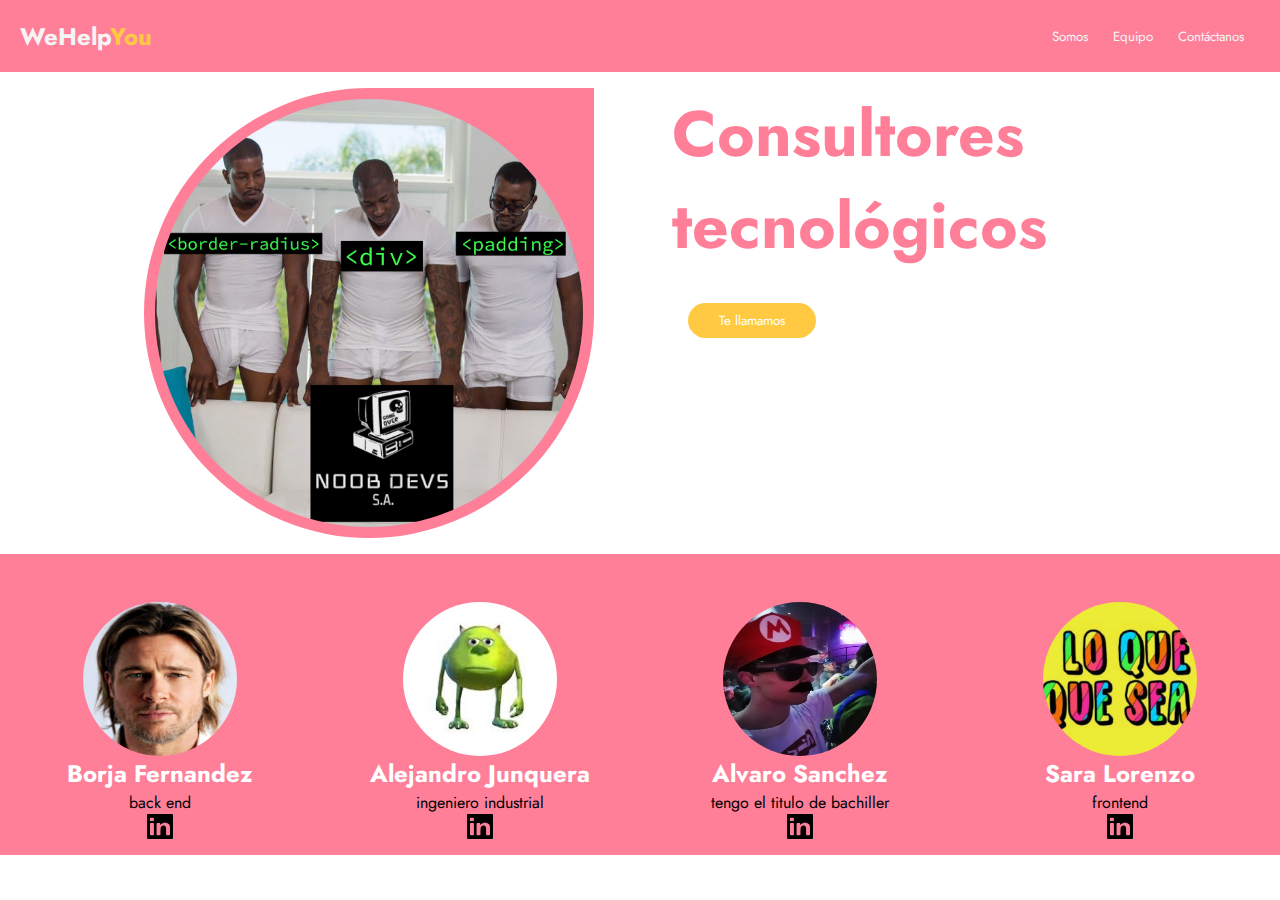
<file: index.html>
<html>
<!DOCTYPE html>
<html lang="en">
<head>
    <meta charset="UTF-8">
    <meta name="viewport" content="width=device-width, initial-scale=1.0">
    <link rel="stylesheet" href="./css/style.css">
    <link rel="prgieconnect" href="https://fonts.googleapis.com">
    <link rel="preconnect" href="https://fonts.gstatic.com" >
    <link href="https://fonts.googleapis.com/css2?family=Jost&family=Roboto&display=swap" rel="stylesheet">
    <title>Noob Devs S.A.</title>
    <link rel="icon" href="img\NoobDevsLogo.png">
</head>
<body>
    <main>
        <nav>
            <div class="Header_8vh">
                <a class="labelWe" href="../index.html">
                    <p>WeHelp<span class="Yellow">You</span></p>
                </a>
                <div class="paddingRight">
                    <button class="roundCorner">
                        <p>Somos</p>
                    </button>
                    <button class="roundCorner">
                        <p>Equipo</p>
                    </button>
                    <button class="roundCorner">
                        <p>Contáctanos</p>
                    </button>
                </div>
            </div>
        </nav>
        <section class="about">
            <div class="about-figure">
                <img src="img\about-image.jpeg" alt="Imagen corporativa de Noob Devs S.A.">
            </div>

            <div class= "about-text">
                <div class= "about-text-heading">
                    <h1>Consultores </h1> 
                    <h1>tecnológicos</h1>
              </div>
                <div class="about-text-subtitle">
                    <p class="line">Especialistas en desarrollo web </p>
                </div>    
                <button class="about-text-button "> 
                    <p>Te llamamos</p>
                </button>
            </div>          
        </section>
    </nav>
    <section class="coders">
      <div class="coders-card">
        <div class="container-coder">
          <a href="./views/borja-view.html"><img src="./img/Borja.PNG" alt="Foto de un coder" class="perfil"></a>
          <h2>Borja Fernandez</h2>
          <p>back end</p>
          <a href="https://www.linkedin.com/"> <img src="./img/linkedin-icon.svg" alt="red social linkedin"
              class="icono"></a>
        </div>
      </div>
      <div class="coders-card">
        <div class="container-coder">
          <a href="./views/alejandro-view.html"><img src="./img/monsterAlex.jpg" alt="Foto de un coder" class="perfil"></a>
          <h2>Alejandro Junquera </h2>
          <p>ingeniero industrial</p>
          <a href="https://www.linkedin.com/"> <img src="./img/linkedin-icon.svg" alt="red social linkedin"
              class="icono"></a>
        </div>
      </div>
      <div class="coders-card">
        <div class="container-coder">
          <a href="./views/alvaro-view.html"> <img src="./img/imagenalvaro.jpg" alt="Foto de un coder"
              class="perfil"></a>
          <h2>Alvaro Sanchez </h2>
          <p>tengo el titulo de bachiller</p>
          <a href="https://www.linkedin.com/"> <img src="./img/linkedin-icon.svg" alt="red social linkedin" class="icono"></a>
        </div>
      </div>
      <div class="coders-card">
        <div class="container-coder">
          <a href="./views/sara-view.html"><img src="./img/loquesea.jpg" alt="Foto de un coder" class="perfil"></a>
          <h2>Sara Lorenzo</h2>
          <p>frontend</p>
          <a href="https://www.linkedin.com/"> <img src="./img/linkedin-icon.svg" alt="red social linkedin"class="icono"></a>
        </div>
    </section>
  </main>
  </body>
</html>
</file>
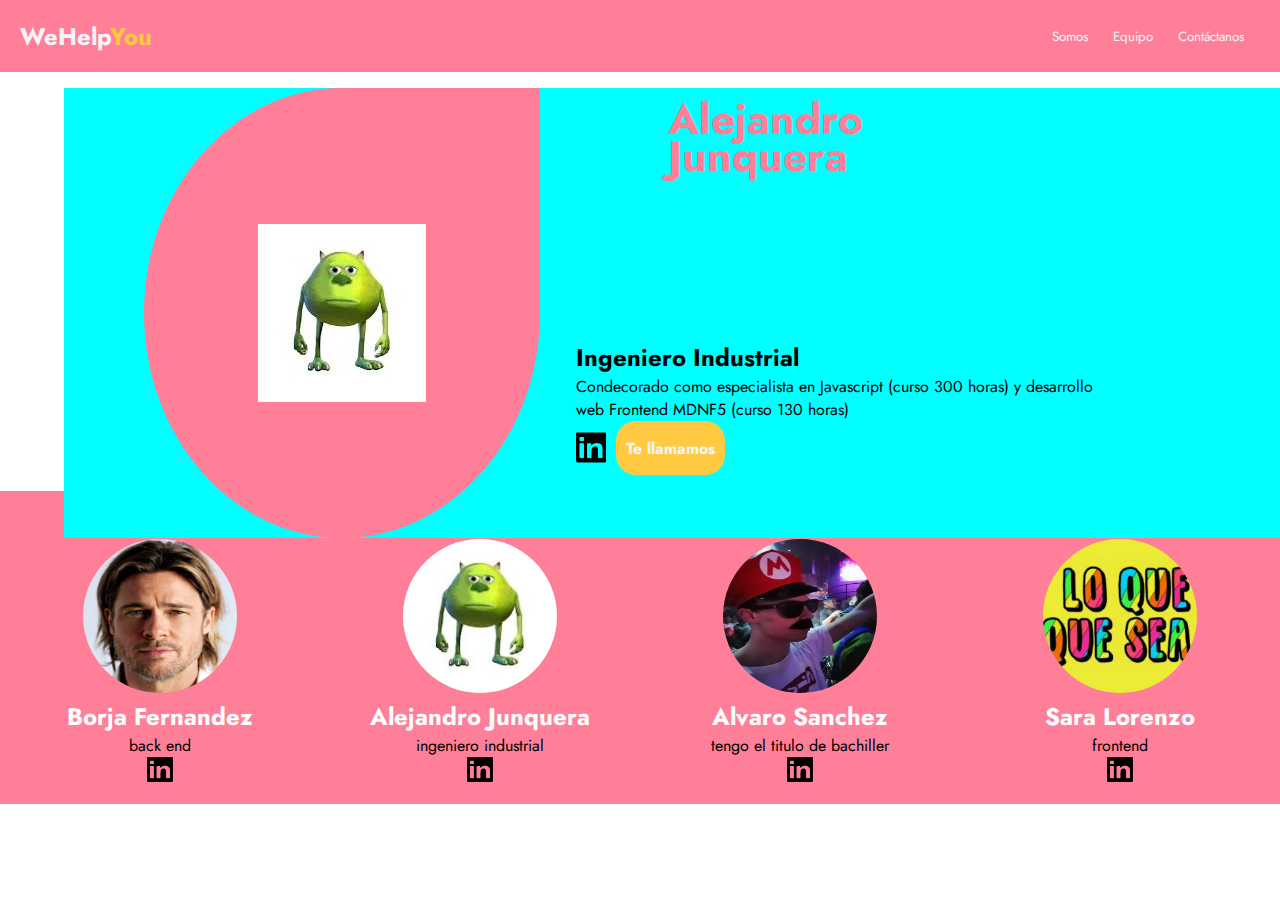
<file: views/alejandro-view.html>
<!DOCTYPE html>
<html lang="en">

<head>

    <meta charset="UTF-8">
    <meta name="viewport" content="width=device-width, initial-scale=1.0">
    <link rel="stylesheet" href="../css/style-alejandro.css">
    <link rel="preconnect" href="https://fonts.googleapis.com">
    <link rel="preconnect" href="https://fonts.gstatic.com">
    <link href="https://fonts.googleapis.com/css2?family=Jost&family=Roboto&display=swap" rel="stylesheet">
    <title>Noob Devs S.A.</title>
    <link rel="icon" href="img\NoobDevsLogo.png">
</head>

<body>
    <main>
        <nav>
            <div class="Header_8vh">
                <a class="labelWe" href="../index.html">
                    <p>WeHelp<span class="Yellow">You</span></p>
                </a>
                <div class="paddingRight">
                    <button class="roundCorner">
                        <p>Somos</p>
                    </button>
                    <button class="roundCorner">
                        <p>Equipo</p>
                    </button>
                    <button class="roundCorner">
                        <p>Contáctanos</p>
                    </button>
                </div>
            </div>
        </nav>
        <section class="myResponsive">
            <div class="icon-name">
                <div class="avatar">
                    <img src="../img/monsterAlex.jpg" alt="Imagen Alejandro">
                </div>
                <div class="boxName textName">
                    <p>Alejandro</p>
                    <p>Junquera</p>
                </div>
            </div>
            <div class="boxCV">
                <div>
                    <div class="boxName">
                        <h2>Ingeniero Industrial</h2>
                    </div>
                    <div class="boxEmployee">
                        <p>
                            Condecorado como especialista en Javascript (curso 300 horas) y desarrollo web Frontend
                            MDNF5
                            (curso 130 horas)
                        </p>
                    </div>
                    <div class="call">
                        <a href="https://www.linkedin.com/"> <img src="../img/linkedin-icon.svg"
                                alt="red social linkedin" class="icono2vh"></a>
                        <button class="roundCornerYellow">
                            <p>Te llamamos</p>
                        </button>
                    </div>
                </div>
            </div>
        </section>
        </nav>
        <section class="coders">
            <div class="coders-card">
                <div class="container-coder">
                    <a href="./borja-view.html"><img src="../img/Borja.PNG" alt="Foto de un coder" class="perfil"></a>
                    <h2>Borja Fernandez</h2>
                    <p>back end</p>
                    <a href="https://www.linkedin.com/"> <img src="../img/linkedin-icon.svg" alt="red social linkedin"
                            class="icono"></a>
                </div>
            </div>
            <div class="coders-card">
                <div class="container-coder">
                    <a href="./alejandro-view.html"><img src="../img/monsterAlex.jpg" alt="Foto de un coder"
                            class="perfil"></a>
                    <h2>Alejandro Junquera </h2>
                    <p>ingeniero industrial</p>
                    <a href="https://www.linkedin.com/"> <img src="../img/linkedin-icon.svg" alt="red social linkedin"
                            class="icono"></a>
                </div>
            </div>
            <div class="coders-card">
                <div class="container-coder">
                    <a href="./alvaro-view.html"> <img src="../img/imagenalvaro.jpg" alt="Foto de un coder"
                            class="perfil"></a>
                    <h2>Alvaro Sanchez </h2>
                    <p>tengo el titulo de bachiller</p>
                    <a href="https://www.linkedin.com/"> <img src="../img/linkedin-icon.svg" alt="red social linkedin"
                            class="icono"></a>
                </div>
            </div>
            <div class="coders-card">
                <div class="container-coder">
                    <a href="./sara-view.html"><img src="../img/loquesea.jpg" alt="Foto de un coder" class="perfil"></a>
                    <h2>Sara Lorenzo</h2>
                    <p>frontend</p>
                    <a href="https://www.linkedin.com/"> <img src="../img/linkedin-icon.svg" alt="red social linkedin"
                            class="icono"></a>
                </div>
        </section>
    </main>
</body>

</html>
</file>
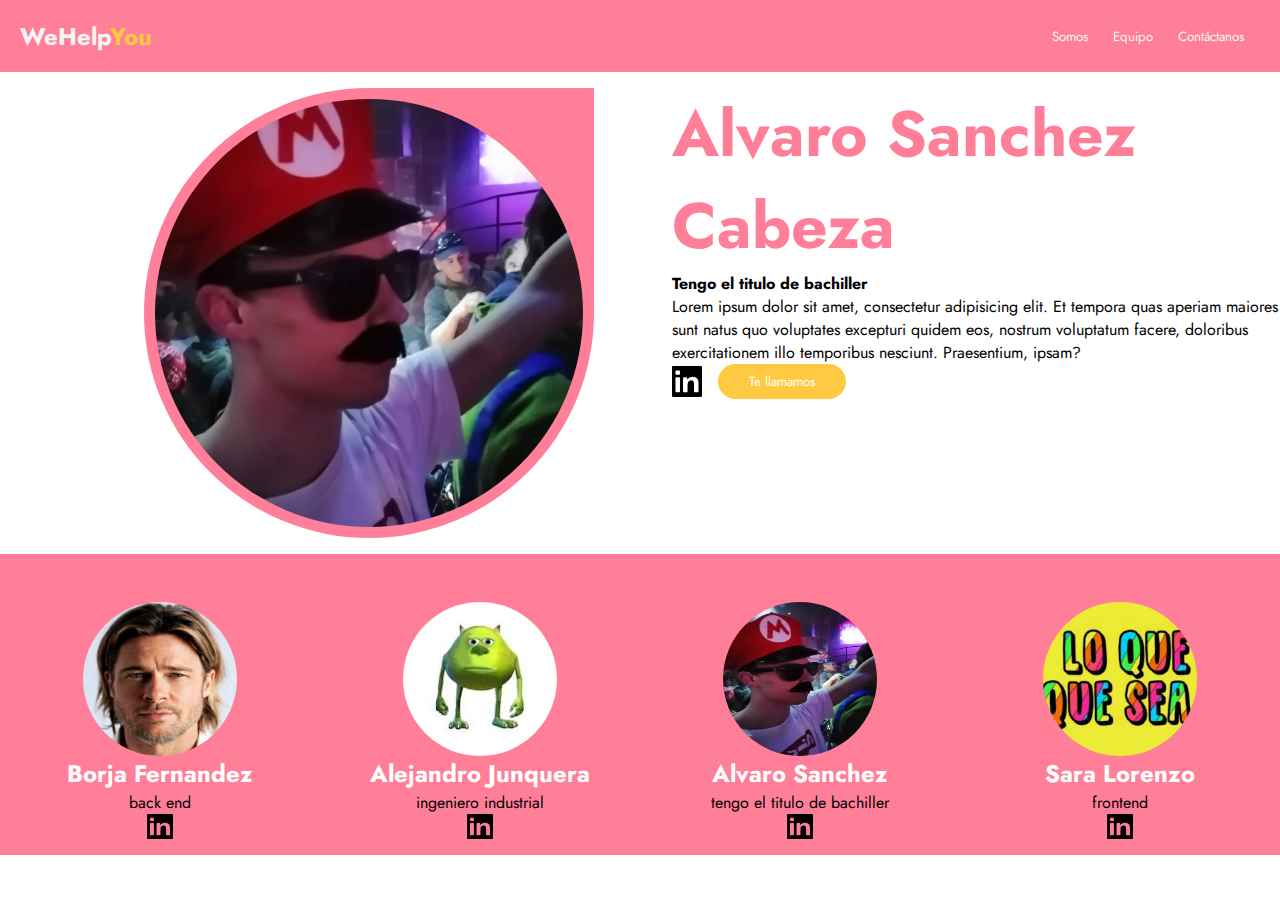
<file: views/alvaro-view.html>
<html>
<!DOCTYPE html>
<html lang="en">
<head>
    <meta charset="UTF-8">
    <meta name="viewport" content="width=device-width, initial-scale=1.0">
    <link rel="stylesheet" href="../css/style-alvaro.css">
    <link rel="preconnect" href="https://fonts.googleapis.com">
    <link rel="preconnect" href="https://fonts.gstatic.com" >
    <link href="https://fonts.googleapis.com/css2?family=Jost&family=Roboto&display=swap" rel="stylesheet">
    <title>Noob Devs S.A.</title>
    <link rel="icon" href="img\NoobDevsLogo.png">
</head>
<body>
    <main>
        <nav>
            <div class="Header_8vh">
              <a class="labelWe" href="../index.html">
                <p>WeHelp<span class="Yellow">You</span></p>
            </a>
                <div class="paddingRight">
                    <button class="roundCorner">
                        <p>Somos</p>
                    </button>
                    <button class="roundCorner">
                        <p>Equipo</p>
                    </button>
                    <button class="roundCorner">
                        <p>Contáctanos</p>
                    </button>
                </div>
            </div>
        </nav>
        <section class="about">
            <div class="about-figure">
                <img src="../img/imagenalvaro.jpg" alt="Imagen corporativa de Noob Devs S.A.">
            </div>

            <div class= "about-text">
                <div class= "about-text-heading">
                    <h1>Alvaro Sanchez Cabeza</h1> 
               </div>
              <p><b>Tengo el titulo de bachiller</b></p>
                <div class="about-text-subtitle">
                    <p>Lorem ipsum dolor sit amet, consectetur adipisicing 
                    elit. Et tempora quas aperiam maiores sunt natus quo 
                    voluptates excepturi quidem eos, nostrum voluptatum facere, 
                    doloribus exercitationem illo temporibus nesciunt. 
                    Praesentium, ipsam?</p>
                </div>    
                
                <div class="alinear">
                  <img src="../img/linkedin-icon.svg" class="icono-perfil" >
                  <button class="about-text-button">
                    <p>Te llamamos</p>
                    </button>
                </div>
            </div>          
        </section>
    </nav>
    <section class="coders">
      <div class="coders-card">
        <div class="container-coder">
          <a href="./borja-view.html"><img src="../img/Borja.PNG" alt="Foto de un coder" class="perfil"></a>
          <h2>Borja Fernandez</h2>
          <p>back end</p>
          <a href="https://www.linkedin.com/"> <img src="../img/linkedin-icon.svg" alt="red social linkedin"
              class="icono"></a>
        </div>
      </div>
      <div class="coders-card">
        <div class="container-coder">
          <a href="./alejandro-view.html"><img src="../img/monsterAlex.jpg" alt="Foto de un coder" class="perfil"></a>
          <h2>Alejandro Junquera </h2>
          <p>ingeniero industrial</p>
          <a href="https://www.linkedin.com/"> <img src="../img/linkedin-icon.svg" alt="red social linkedin"
              class="icono"></a>
        </div>
      </div>
      <div class="coders-card">
        <div class="container-coder">
          <a href="./alvaro-view.html"> <img src="../img/imagenalvaro.jpg" alt="Foto de un coder"
              class="perfil"></a>
          <h2>Alvaro Sanchez </h2>
          <p>tengo el titulo de bachiller</p>
          <a href="https://www.linkedin.com/"> <img src="../img/linkedin-icon.svg" alt="red social linkedin" class="icono"></a>
        </div>
      </div>
      <div class="coders-card">
        <div class="container-coder">
          <a href="./sara-view.html"><img src="../img/loquesea.jpg" alt="Foto de un coder" class="perfil"></a>
          <h2>Sara Lorenzo</h2>
          <p>frontend</p>
          <a href="https://www.linkedin.com/"> <img src="../img/linkedin-icon.svg" alt="red social linkedin"class="icono"></a>
        </div>
    </section>
  </main>
</body>

</html>
</file>
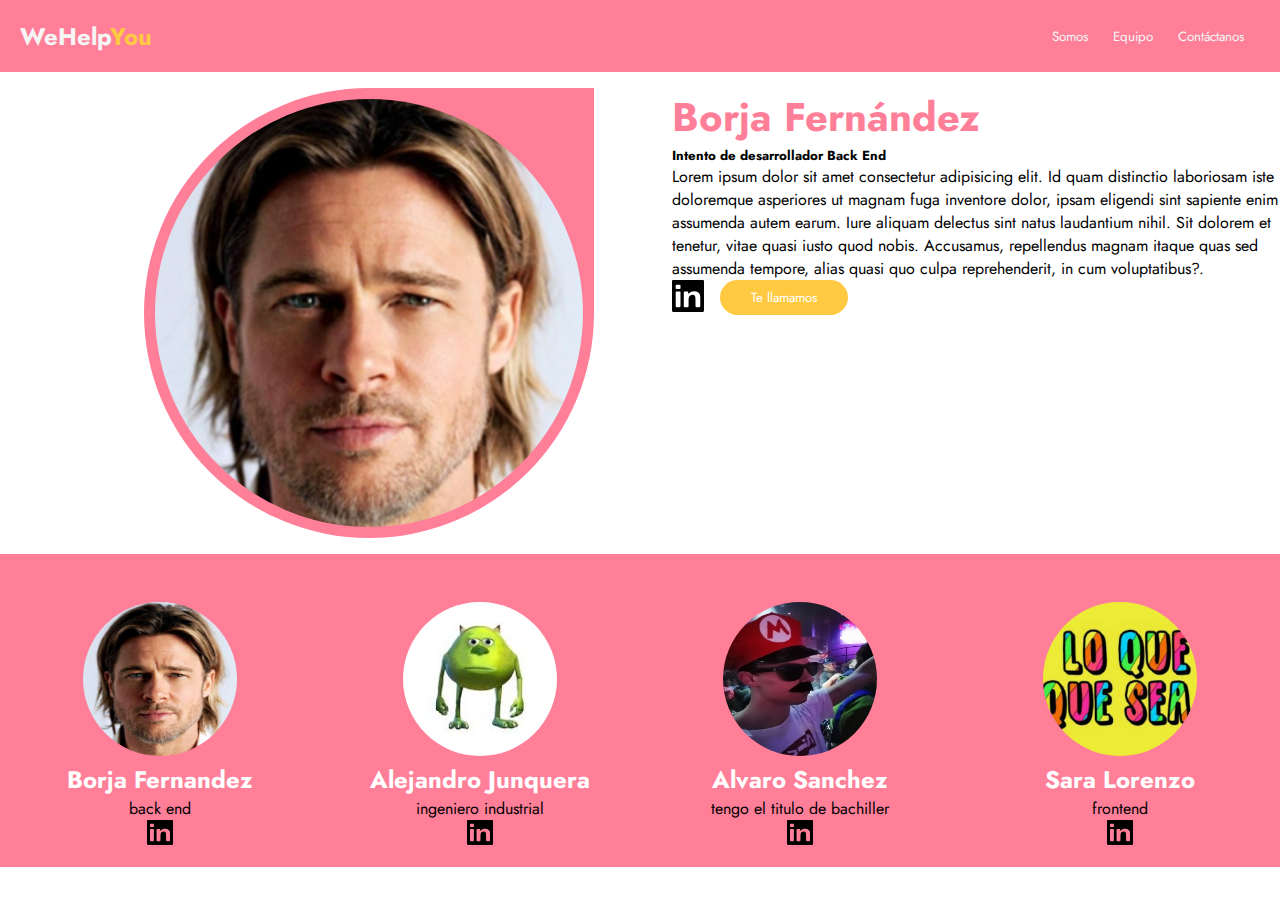
<file: views/borja-view.html>
<!DOCTYPE html>
<html lang="en">
<head>
    <meta charset="UTF-8">
    <meta name="viewport" content="width=device-width, initial-scale=1.0">
    <link rel="stylesheet" href="../css/sytle-borja.css">
    <link rel="preconnect" href="https://fonts.googleapis.com">
    <link rel="preconnect" href="https://fonts.gstatic.com" >
    <link href="https://fonts.googleapis.com/css2?family=Jost&family=Roboto&display=swap" rel="stylesheet">
    <title>Noob Devs S.A.</title>
    <link rel="icon" href="img\NoobDevsLogo.png">
</head>
<body>
    <main>
        <nav>
            <div class="Header_8vh">
                <a class="labelWe" href="../index.html">
                    <p>WeHelp<span class="Yellow">You</span></p>
                </a>
                <div class="paddingRight">
                    <button class="roundCorner">
                        <p>Somos</p>
                    </button>
                    <button class="roundCorner">
                        <p>Equipo</p>
                    </button>
                    <button class="roundCorner">
                        <p>Contáctanos</p>
                    </button>
                </div>
            </div>
        </nav>
        <section class="about">
            <div class="about-figure">
                <img src="../img/Borja.PNG" alt="Imagen corporativa de Noob Devs S.A.">
            </div>
            <div class= "about-text">
                <div class= "about-text-heading">
                    
                <div class="about-text-subtitle">
                    <h1>Borja Fernández</h1> 
                    <h5>Intento de desarrollador Back End</h5>
                    <p>Lorem ipsum dolor sit amet consectetur adipisicing elit. Id quam distinctio laboriosam iste doloremque asperiores ut magnam fuga inventore dolor, 
                        ipsam eligendi sint sapiente enim assumenda autem earum. Iure aliquam delectus sint natus laudantium nihil. Sit dolorem et tenetur, vitae quasi iusto quod nobis. Accusamus, repellendus magnam itaque quas sed assumenda tempore, alias quasi quo culpa reprehenderit, in cum voluptatibus?.</p>            
                <div class="btn-contact">
                    <a href="https://www.linkedin.com/"> <img src="../img/linkedin-icon.svg" alt="red social linkedin" class="icon-coder"></a>
                    <button class="about-text-button"> <p>Te llamamos</p></button>
                </div>
            </div>          
        </section>
    </nav>
    <section class="coders">
      <div class="coders-card">
        <div class="container-coder">
          <a href="./views/borja-view.html"><img src="../img/Borja.PNG" alt="Foto de un coder" class="perfil"></a>
          <h2>Borja Fernandez</h2>
          <p>back end</p>
          <a href="https://www.linkedin.com/"> <img src="../img/linkedin-icon.svg" alt="red social linkedin"
              class="icono"></a>
        </div>
      </div>
      <div class="coders-card">
        <div class="container-coder">
          <a href="./alejandro-view.html"><img src="../img/monsterAlex.jpg" alt="Foto de un coder" class="perfil"></a>
          <h2>Alejandro Junquera </h2>
          <p>ingeniero industrial</p>
          <a href="https://www.linkedin.com/"> <img src="../img/linkedin-icon.svg" alt="red social linkedin"
              class="icono"></a>
        </div>
      </div>
      <div class="coders-card">
        <div class="container-coder">
          <a href="./alvaro-view.html"> <img src="../img/imagenalvaro.jpg" alt="Foto de un coder"
              class="perfil"></a>
          <h2>Alvaro Sanchez </h2>
          <p>tengo el titulo de bachiller</p>
          <a href="https://www.linkedin.com/"> <img src="../img/linkedin-icon.svg" alt="red social linkedin" class="icono"></a>
        </div>
      </div>
      <div class="coders-card">
        <div class="container-coder">
          <a href="./sara-view.html"><img src="../img/loquesea.jpg" alt="Foto de un coder" class="perfil"></a>
          <h2>Sara Lorenzo</h2>
          <p>frontend</p>
          <a href="https://www.linkedin.com/"> <img src="../img/linkedin-icon.svg" alt="red social linkedin"class="icono"></a>
        </div>
    </section>
  </main>
</body>
</html>
</file>
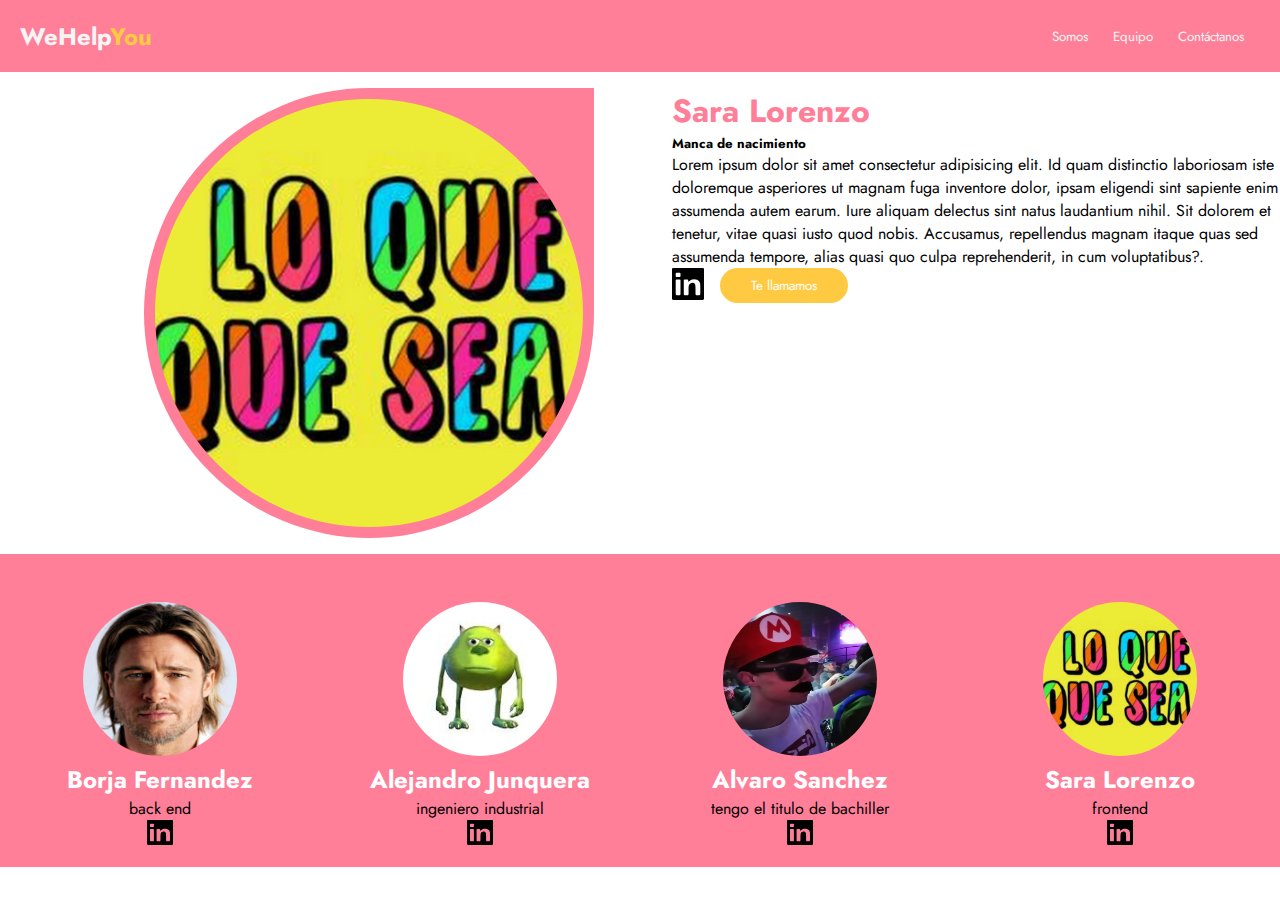
<file: views/sara-view.html>
<!DOCTYPE html>
<html lang="en">
<head>

    <meta charset="UTF-8">
    <meta name="viewport" content="width=device-width, initial-scale=1.0">
    <link rel="stylesheet" href="../css/style-sara.css">
    <link rel="preconnect" href="https://fonts.googleapis.com">
    <link rel="preconnect" href="https://fonts.gstatic.com" >
    <link href="https://fonts.googleapis.com/css2?family=Jost&family=Roboto&display=swap" rel="stylesheet">
    <title>Noob Devs S.A.</title>
    <link rel="icon" href="img\NoobDevsLogo.png">
</head>
<body>
    <main>
        <nav>
            <div class="Header_8vh">
                <a class="labelWe" href="../index.html">
                    <p>WeHelp<span class="Yellow">You</span></p>
                </a>
                <div class="paddingRight">
                    <button class="roundCorner">
                        <p>Somos</p>
                    </button>
                    <button class="roundCorner">
                        <p>Equipo</p>
                    </button>
                    <button class="roundCorner">
                        <p>Contáctanos</p>
                    </button>
                </div>
            </div>
        </nav>
        <section class="about">
            <div class="about-figure">
                <img src="../img/loquesea.jpg" alt="Imagen corporativa de Noob Devs S.A.">
            </div>

            <div class= "about-text">
                <div class= "about-text-heading">
                    
                <div class="about-text-subtitle">
                    <h1>Sara Lorenzo</h1> 
                    <h5>Manca de nacimiento</h5>
                    <p>Lorem ipsum dolor sit amet consectetur adipisicing elit. Id quam distinctio laboriosam iste doloremque asperiores ut magnam fuga inventore dolor, 
                        ipsam eligendi sint sapiente enim assumenda autem earum. Iure aliquam delectus sint natus laudantium nihil. Sit dolorem et tenetur, vitae quasi iusto quod nobis. Accusamus, repellendus magnam itaque quas sed assumenda tempore, alias quasi quo culpa reprehenderit, in cum voluptatibus?.</p>
                  
                <div class="btn-contact">
                    <a href="https://www.linkedin.com/"> <img src="../img/linkedin-icon.svg" alt="red social linkedin" class="icon-coder"></a>
                    <button class="about-text-button"> <p>Te llamamos</p></button>
                </div>
            </div>          
        </section>
    </nav>
    <section class="coders">
      <div class="coders-card">
        <div class="container-coder">
          <a href="./borja-view.html"><img src="../img/Borja.PNG" alt="Foto de un coder" class="perfil"></a>
          <h2>Borja Fernandez</h2>
          <p>back end</p>
          <a href="https://www.linkedin.com/"> <img src="../img/linkedin-icon.svg" alt="red social linkedin"
              class="icono"></a>
        </div>
      </div>
      <div class="coders-card">
        <div class="container-coder">
          <a href="./alejandro-view.html"><img src="../img/monsterAlex.jpg" alt="Foto de un coder" class="perfil"></a>
          <h2>Alejandro Junquera </h2>
          <p>ingeniero industrial</p>
          <a href="https://www.linkedin.com/"> <img src="../img/linkedin-icon.svg" alt="red social linkedin"
              class="icono"></a>
        </div>
      </div>
      <div class="coders-card">
        <div class="container-coder">
          <a href="./alvaro-view.html"> <img src="../img/imagenalvaro.jpg" alt="Foto de un coder"
              class="perfil"></a>
          <h2>Alvaro Sanchez </h2>
          <p>tengo el titulo de bachiller</p>
          <a href="https://www.linkedin.com/"> <img src="../img/linkedin-icon.svg" alt="red social linkedin" class="icono"></a>
        </div>
      </div>
      <div class="coders-card">
        <div class="container-coder">
          <a href="./sara-view.html"><img src="../img/loquesea.jpg" alt="Foto de un coder" class="perfil"></a>
          <h2>Sara Lorenzo</h2>
          <p>frontend</p>
          <a href="https://www.linkedin.com/"> <img src="../img/linkedin-icon.svg" alt="red social linkedin"class="icono"></a>
        </div>
    </section>
  </main>
</body>

</html>
</file>
<file: css/style.css>
:root {
    --pink: #FF7F99;
    --yellow: #FFCA41;
}

* {
    margin: 0;
    padding: 0;
    box-sizing: border-box;
    font-family: 'Jost', sans-serif;
}
a{
    text-decoration: none;
}
.about-text-heading h1 {
    color: var(--pink)
}

.Header_8vh {
    background-color: var(--pink);
    height: 8vh;
    display: flex;
    justify-content: space-between;
    align-items: center;
}

.paddingRight {
    padding-right: 2vw;
}

.labelWe {
    background: var(--pink);
    border-color: var(--pink);
    border-style: none;
    font-size: 18pt;
    font-weight: bold;
    color: whitesmoke;
    padding-left: 20px;
    cursor: pointer;
}

.Yellow {
    font-size: 18pt;
    font-weight: bold;
    color: var(--yellow);
}

.roundCorner {
    background: var(--pink);
    border-color: var(--pink);
    border-style: none;
    border-width: thin;
    border-radius: 20px 20px 20px 20px;
    height: 5vh;
    padding-left: 10px;
    padding-right: 10px;
    color: whitesmoke;
    cursor: pointer;
}

.boxName {
    width: 20vw;
}
.textName {
    text-align: left;
    color: var(--pink);
    font-size: xx-large;
    padding-top: 0px;
    padding-bottom: 0px;
    font-size: 32pt;
    font-weight: bold;
}

.boxEmployee {
    width: 34vw;
}
.roundCornerYellow {
    background: var(--yellow);
    border-color: var(--yellow);
    border-style: none;
    border-width: thin;
    border-radius: 20px 20px 20px 20px;
    height: 6vh;
    padding-left: 10px;
    padding-right: 10px;
    color: whitesmoke;
    font-size: 12pt;
    font-weight: bold;
    cursor: pointer;
}

.call {
    display: flex;
    align-items: center;
}

.icono2vh {
    width: 40px;
    height: 40px;
    padding-top: 5px;
    border-radius: 5px 5px 5px 5px;
    padding-right: 10px;
}

.roundCorner:hover {
    background: #ffc94181;
}

@media (max-width: 200px) {


    .paddingRight {
        padding-right: 0vw;
    }

    .roundCorner {
        padding-left: 3px;
        padding-right: 3px;
    }
}

.alinear{
 display: flex;
 align-items: center;
}
 .coders{
display: grid;
grid-template-columns: 1fr 1fr 1fr 1fr;
text-align: center;
}

.coders-card {
    margin-top: 3rem;
    margin-bottom: 1rem;

}



.perfil {
    width: 12vw;
    height: 12vw;
    border-radius: 100%;
    transition: transform 1s ease;
}

.perfil:hover {
    transform: rotate(360deg);
}

.icono {
    width: 2vw;
    height: 2vw;
    transition: 0.5s;
}

.icono:hover {
    width: 3vw;
    height: 3vw;
}

.coders {
    background-color: var(--pink);
}

.container-coder h2 {
    color: white;
}

.about {
    display: grid;
    grid-template-columns: 1fr 1fr;
    justify-content: space-around;
    margin-top: 1rem;
    margin-bottom: 1rem;
    margin-left: 4rem;

}

.about-figure {
    position: relative;
    width: 50vh;
    height: 50vh;
    margin-left: 5rem;
    background-color: var(--pink);
    border-radius: 100% 0px 100% 100%;
    display: flex;
    justify-content: center;
    align-items: center;
}

.about-figure img {
    border-radius: 100%;
    width: 95%;
    height: 95%;
    object-fit: cover;
    position: relative;
    z-index: 1;
}

.btn-contact{
    display: flex;
    justify-content: flex-start;

    width: 12rem;
    height: 2rem;

}

.icon-coder{
    width: 2rem;
    height: 2rem;

}

.about-text-heading {
    text-align: left;
    font-size: xx-large;
}

.about-text-subtitle {
    font-size: medium;
}

.about-text-button {
    background-color: var(--yellow);
    margin-left: 1rem;
    width: 8rem;
    height: 2.2rem;
    border-radius: 2rem;
    color: #FFFFFF;
    border: none;
    cursor: pointer;
}

.line {
    opacity: 0;
    animation: appear 2s forwards infinite;
    margin-bottom: 0.5rem;
}

@keyframes appear {
    0% {
      opacity: 0;
    }
    50% {
      opacity: 1;
    }
    100% {
      opacity: 0;
    }
  }

@media (max-width: 768px){
    .coders{
      display: grid;
      grid-template-columns: 1fr 1fr;
      align-items: center;
    }

    .icono{
        width: 5vw;
        height:5vw;
    }

    .perfil{
        width:30vw;
        height:30vw;
    }

    .about-figure{
        margin: 0;
    }

  }

@media (max-width: 575px){
    .coders{
      display: flex;
      flex-direction: column;
      align-items: center;
    }

    .icono{
        width: 5vw;
        height:5vw;

    }

    .perfil{
        width:40vw;
        height:40vw;
    }

    .about{
        display: flex;
        flex-direction: column;
        align-items: center;
    }

    
  }
</file>
<file: css/style-alejandro.css>
:root {
    --pink: #FF7F99;
    --yellow: #FFCA41;
}

* {
    margin: 0;
    padding: 0;
    box-sizing: border-box;
    font-family: 'Jost', sans-serif;
}

a {
    text-decoration: none;
}

.Header_8vh {
    background-color: var(--pink);
    height: 8vh;
    display: flex;
    justify-content: space-between;
    align-items: center;
}

.paddingRight {
    padding-right: 2vw;
}

.labelWe {
    background: var(--pink);
    border-color: var(--pink);
    border-style: none;
    font-size: 18pt;
    font-weight: bold;
    color: whitesmoke;
    padding-left: 20px;
    cursor: pointer;
}

.Yellow {
    font-size: 18pt;
    font-weight: bold;
    color: var(--yellow);
}

.roundCorner {
    background: var(--pink);
    border-color: var(--pink);
    border-style: none;
    border-width: thin;
    border-radius: 20px 20px 20px 20px;
    height: 5vh;
    padding-left: 10px;
    padding-right: 10px;
    color: whitesmoke;
    cursor: pointer;
}

.icon-name {
    display: flex;
    background-color: aqua;
    flex-direction: row;
    justify-content: space-around;
}

.myResponsive {
    width: 100%;
    display: flex;
    flex-direction: column;
    justify-content: space-around;
    margin-top: 1rem;
    margin-bottom: 1rem;
    margin-left: 4rem;

}
.avatar {
    position: relative;
    width: 50vh;
    height: 50vh;
    margin-left: 5rem;
    background-color: var(--pink);
    border-radius: 100% 0px 100% 100%;
    display: flex;
    justify-content: center;
    align-items: center;
}

.boxName {
    width: 70vw;
    padding-left: 10vw;
}


.textName {
    text-align: left;
    color: var(--pink);
    font-size: xx-large;
    padding-top: 0px;
    padding-bottom: 0px;
    font-size: 32pt;
    font-weight: bold;
}

.textName p:nth-child(2) {
    margin-top: -25px;
}

.boxCV {
    display: flex;
    flex-direction: column;
    padding-left: 30vw;
    margin-top: -22vh;
}

.boxEmployee {
    width: 74%;
    padding-left: 10vw;
}

.roundCornerYellow {
    background: var(--yellow);
    border-color: var(--yellow);
    border-style: none;
    border-width: thin;
    border-radius: 20px 20px 20px 20px;
    height: 6vh;
    padding-left: 10px;
    padding-right: 10px;
    color: whitesmoke;
    font-size: 12pt;
    font-weight: bold;
    cursor: pointer;
}

.call {
    display: flex;
    align-items: center;
    padding-left: 10vw;
}

.icono2vh {
    width: 40px;
    height: 40px;
    padding-top: 5px;
    border-radius: 5px 5px 5px 5px;
    padding-right: 10px;
}

.roundCorner:hover {
    background: #ffc94181;
}

@media (max-width: 575px) {
    .paddingRight {
        padding-right: 0vw;
    }
    .roundCorner {
        padding-left: 3px;
        padding-right: 3px;
    }
}

@media (max-width: 768px) {
    .boxEmployee {
        padding-left: 5vw;
    }
    .boxCV {
        padding-left: 15vw;
    }
}


.coders {
    display: grid;
    grid-template-columns: 1fr 1fr 1fr 1fr;
    text-align: center;
}

.coders-card {
    margin-top: 3rem;
    margin-bottom: 1rem;

}



.perfil {
    width: 12vw;
    height: 12vw;
    border-radius: 100%;
    transition: transform 1s ease;
}

.perfil:hover {
    transform: rotate(360deg);
}

.icono {
    width: 2vw;
    height: 2vw;
    transition: 0.5s;
}

.icono:hover {
    width: 3vw;
    height: 3vw;
}

.coders {
    background-color: var(--pink);
}

.container-coder h2 {
    color: white;
}

.about-figure img {
    border-radius: 100%;
    width: 95%;
    height: 95%;
    object-fit: cover;
    position: relative;
    z-index: 1;
}

.about-text-heading {
    text-align: left;
    color: var(--pink);
    font-size: xx-large;
}

.about-text-subtitle {
    font-size: medium;
}

.about-text-button {
    background-color: var(--yellow);
}

@media (max-width: 768px) {
    .coders {
        display: grid;
        grid-template-columns: 1fr 1fr;
        align-items: center;
    }

    .icono {
        width: 5vw;
        height: 5vw;

    }

    .perfil {
        width: 30vw;
        height: 30vw;
    }



}

@media (max-width: 575px) {
    .coders {
        display: flex;
        flex-direction: column;
        align-items: center;
    }

    .icono {
        width: 5vw;
        height: 5vw;

    }

    .perfil {
        width: 40vw;
        height: 40vw;
    }

    .about {
        display: flex;
        flex-direction: column;
        align-items: center;
    }


}
</file>
<file: css/style-alvaro.css>
:root {
    --pink: #FF7F99;
    --yellow: #FFCA41;
}

* {
    margin: 0;
    padding: 0;
    box-sizing: border-box;
    font-family: 'Jost', sans-serif;
}

a{
    text-decoration: none;
}

.btn-contact{
    display: flex;
    justify-content: flex-start;

    width: 12rem;
    height: 2rem;

}

h1 {
    color: var(--)
}

.Header_8vh {
    background-color: var(--pink);
    height: 8vh;
    display: flex;
    justify-content: space-between;
    align-items: center;
}

.paddingRight {
    padding-right: 2vw;
}

.labelWe {
    background: var(--pink);
    border-color: var(--pink);
    border-style: none;
    font-size: 18pt;
    font-weight: bold;
    color: whitesmoke;
    padding-left: 20px;
    cursor: pointer;
}

.Yellow {
    font-size: 18pt;
    font-weight: bold;
    color: var(--yellow);
}

.roundCorner {
    background: var(--pink);
    border-color: var(--pink);
    border-style: none;
    border-width: thin;
    border-radius: 20px 20px 20px 20px;
    height: 5vh;
    padding-left: 10px;
    padding-right: 10px;
    color: whitesmoke;
    cursor: pointer;
}

.roundCorner:hover {
    background: #ffc94181;
}

@media (max-width: 200px) {
   

    .paddingRight {
        padding-right: 0vw;
    }

    .roundCorner {
        padding-left: 3px;
        padding-right: 3px;
    }
}
.icono-perfil{
    width: 5%;
    height: 5%;
}
.alinear{
 display: flex;
 align-items: center;
}
 .coders{
display: grid;
grid-template-columns: 1fr 1fr 1fr 1fr;
text-align: center;
}

.coders-card{
    margin-top: 3rem;
    margin-bottom: 1rem;

}



.perfil{
    width:12vw;
    height:12vw;   
    border-radius: 100%;
    transition: transform 1s ease;
}

.perfil:hover{
    transform: rotate(360deg);
}

.icono{
    width: 2vw;
    height:2vw;
    transition: 0.5s;   
}

.icono:hover{
    width: 3vw;
    height:3vw;   
}
.coders{
    background-color: var(--pink);
}

.container-coder h2{
color: white;
}

.about {
    display: grid;
    grid-template-columns: 1fr 1fr;
    justify-content: space-around;
    margin-top: 1rem;
    margin-bottom: 1rem;
    margin-left: 4rem;
  
}

.about-figure {
    position: relative;
    width: 50vh;
    height: 50vh;
    margin-left: 5rem;
    background-color: var(--pink);
    border-radius: 100% 0px 100% 100%;
    display: flex;
    justify-content: center;
    align-items: center;
}

.about-figure img {
    border-radius: 100%;
    width: 95%;
    height: 95%;
    object-fit: cover;
    position: relative;
    z-index: 1;
}

.about-text-heading {
    text-align: left;
    color: var(--pink);
    font-size: xx-large;
}

.about-text-subtitle {
    font-size:medium;
}

.about-text-button { 
    background-color: var(--yellow);
    margin-left: 1rem;
    width: 8rem;
    height: 2.2rem;
    border-radius: 2rem;
    color: #FFFFFF;
    border: none;
}

@media (max-width: 768px){
    .coders{
      display: grid;
      grid-template-columns: 1fr 1fr;
      align-items: center;
    }

    .icono{
        width: 5vw;
        height:5vw;

    }

    .perfil{
        width:30vw;
        height:30vw;
    }
  
    
    
  }

@media (max-width: 575px){
    .coders{
      display: flex;
      flex-direction: column;
      align-items: center;
    }

    .icono{
        width: 5vw;
        height:5vw;

    }

    .perfil{
        width:40vw;
        height:40vw;
    }

    .about{
        display: flex;
        flex-direction: column;
        align-items: center;
    }
    
    
  }
</file>
<file: css/sytle-borja.css>
:root {
    --pink: #FF7F99;
    --yellow: #FFCA41;
}

* {
    margin: 0;
    padding: 0;
    box-sizing: border-box;
    font-family: 'Jost', sans-serif;
}
a{
    text-decoration: none;
}
.about-text-subtitle h1 {
    color: var(--pink);
    font-size: 2.5rem;
}

.Header_8vh {
    background-color: var(--pink);
    height: 8vh;
    display: flex;
    justify-content: space-between;
    align-items: center;
}

.paddingRight {
    padding-right: 2vw;
}

.labelWe {
    background: var(--pink);
    border-color: var(--pink);
    border-style: none;
    font-size: 18pt;
    font-weight: bold;
    color: whitesmoke;
    padding-left: 20px;
    cursor: pointer;
}

.Yellow {
    font-size: 18pt;
    font-weight: bold;
    color: var(--yellow);
}

.roundCorner {
    background: var(--pink);
    border-color: var(--pink);
    border-style: none;
    border-width: thin;
    border-radius: 20px 20px 20px 20px;
    height: 5vh;
    padding-left: 10px;
    padding-right: 10px;
    color: whitesmoke;
    cursor: pointer;
}

.roundCorner:hover {
    background: #ffc94181;
}

@media (max-width: 200px) {
   

    .paddingRight {
        padding-right: 0vw;
    }

    .roundCorner {
        padding-left: 3px;
        padding-right: 3px;
    }
}



.coders{
display: grid;
grid-template-columns: 1fr 1fr 1fr 1fr;
text-align: center;
}

.coders-card{
    margin-top: 3rem;
    margin-bottom: 1rem;

}



.perfil{
    width:12vw;
    height:12vw;   
    border-radius: 100%;
    transition: transform 1s ease;
}

.perfil:hover{
    transform: rotate(360deg);
}

.icono{
    width: 2vw;
    height:2vw;
    transition: 0.5s;   
}

.icono:hover{
    width: 3vw;
    height:3vw;   
}
.coders{
    background-color: var(--pink);
}

.container-coder h2{
color: white;
}

.about {
    display: grid;
    grid-template-columns: 1fr 1fr;
    justify-content: space-around;
    margin-top: 1rem;
    margin-bottom: 1rem;
    margin-left: 4rem;
  
}

.about-figure {
    position: relative;
    width: 50vh;
    height: 50vh;
    margin-left: 5rem;
    background-color: var(--pink);
    border-radius: 100% 0px 100% 100%;
    display: flex;
    justify-content: center;
    align-items: center;
}

.about-figure img {
    border-radius: 100%;
    width: 95%;
    height: 95%;
    object-fit: cover;
    position: relative;
    z-index: 1;
}

.btn-contact{
    display: flex;
    justify-content: flex-start;

    width: 12rem;
    height: 2rem;

}

.icon-coder{
    width: 2rem;
    height: 2rem;

}

.about-text-heading {
    text-align: left;
    font-size: xx-large;
}

.about-text-subtitle {
    font-size:medium;
}

.about-text-button { 
    background-color: var(--yellow);
    margin-left: 1rem;
    width: 8rem;
    height: 2.2rem;
    border-radius: 2rem;
    color: #FFFFFF;
    border: none;

}

@media (max-width: 768px){
    .coders{
      display: grid;
      grid-template-columns: 1fr 1fr;
      align-items: center;
    }

    .icono{
        width: 5vw;
        height:5vw;

    }

    .perfil{
        width:30vw;
        height:30vw;
    }


  }

@media (max-width: 575px){
    .coders{
      display: flex;
      flex-direction: column;
      align-items: center;
    }

    .icono{
        width: 5vw;
        height:5vw;

    }

    .perfil{
        width:40vw;
        height:40vw;
    }

    .about{
        display: flex;
        flex-direction: column;
        align-items: center;
    }
    
    
  }

  
  .line {
    opacity: 0;
    animation: appear 2s forwards infinite;
    margin-bottom: 5px;
  }
  
  @keyframes appear {
    0% {
      opacity: 0;
    }
    50% {
      opacity: 1;
    }
    100% {
      opacity: 0;
    }
  }
</file>
<file: css/style-sara.css>
:root {
    --pink: #FF7F99;
    --yellow: #FFCA41;
}

* {
    margin: 0;
    padding: 0;
    box-sizing: border-box;
    font-family: 'Jost', sans-serif;
}
a{
    text-decoration: none;
}
.about-text-subtitle h1 {
    color: var(--pink)
}

.Header_8vh {
    background-color: var(--pink);
    height: 8vh;
    display: flex;
    justify-content: space-between;
    align-items: center;
}

.paddingRight {
    padding-right: 2vw;
}

.labelWe {
    background: var(--pink);
    border-color: var(--pink);
    border-style: none;
    font-size: 18pt;
    font-weight: bold;
    color: whitesmoke;
    padding-left: 20px;
    cursor: pointer;
}

.Yellow {
    font-size: 18pt;
    font-weight: bold;
    color: var(--yellow);
}

.roundCorner {
    background: var(--pink);
    border-color: var(--pink);
    border-style: none;
    border-width: thin;
    border-radius: 20px 20px 20px 20px;
    height: 5vh;
    padding-left: 10px;
    padding-right: 10px;
    color: whitesmoke;
    cursor: pointer;
}

.roundCorner:hover {
    background: #ffc94181;
}

@media (max-width: 200px) {
   

    .paddingRight {
        padding-right: 0vw;
    }

    .roundCorner {
        padding-left: 3px;
        padding-right: 3px;
    }
}



.coders{
display: grid;
grid-template-columns: 1fr 1fr 1fr 1fr;
text-align: center;
}

.coders-card{
    margin-top: 3rem;
    margin-bottom: 1rem;

}



.perfil{
    width:12vw;
    height:12vw;   
    border-radius: 100%;
    transition: transform 1s ease;
}

.perfil:hover{
    transform: rotate(360deg);
}

.icono{
    width: 2vw;
    height:2vw;
    transition: 0.5s;   
}

.icono:hover{
    width: 3vw;
    height:3vw;   
}
.coders{
    background-color: var(--pink);
}

.container-coder h2{
color: white;
}

.about {
    display: grid;
    grid-template-columns: 1fr 1fr;
    justify-content: space-around;
    margin-top: 1rem;
    margin-bottom: 1rem;
    margin-left: 4rem;
  
}

.about-figure {
    position: relative;
    width: 50vh;
    height: 50vh;
    margin-left: 5rem;
    background-color: var(--pink);
    border-radius: 100% 0px 100% 100%;
    display: flex;
    justify-content: center;
    align-items: center;
}

.about-figure img {
    border-radius: 100%;
    width: 95%;
    height: 95%;
    object-fit: cover;
    position: relative;
    z-index: 1;
}

.btn-contact{
    display: flex;
    justify-content: flex-start;

    width: 12rem;
    height: 2rem;

}

.icon-coder{
    width: 2rem;
    height: 2rem;

}

.about-text-heading {
    text-align: left;
    font-size: xx-large;
}

.about-text-subtitle {
    font-size:medium;
}

.about-text-button { 
    background-color: var(--yellow);
    margin-left: 1rem;
    width: 8rem;
    height: 2.2rem;
    border-radius: 2rem;
    color: #FFFFFF;
    border: none;

}

@media (max-width: 768px){
    .coders{
      display: grid;
      grid-template-columns: 1fr 1fr;
      align-items: center;
    }

    .icono{
        width: 5vw;
        height:5vw;

    }

    .perfil{
        width:30vw;
        height:30vw;
    }
  
  
    
  }

@media (max-width: 575px){
    .coders{
      display: flex;
      flex-direction: column;
      align-items: center;
    }

    .icono{
        width: 5vw;
        height:5vw;

    }

    .perfil{
        width:40vw;
        height:40vw;
    }

    .about{
        display: flex;
        flex-direction: column;
        align-items: center;
    }
    
    
  }

  
  .line {
    opacity: 0;
    animation: appear 2s forwards infinite;
    margin-bottom: 5px;
  }
  
  @keyframes appear {
    0% {
      opacity: 0;
    }
    50% {
      opacity: 1;
    }
    100% {
      opacity: 0;
    }
  }
</file>
